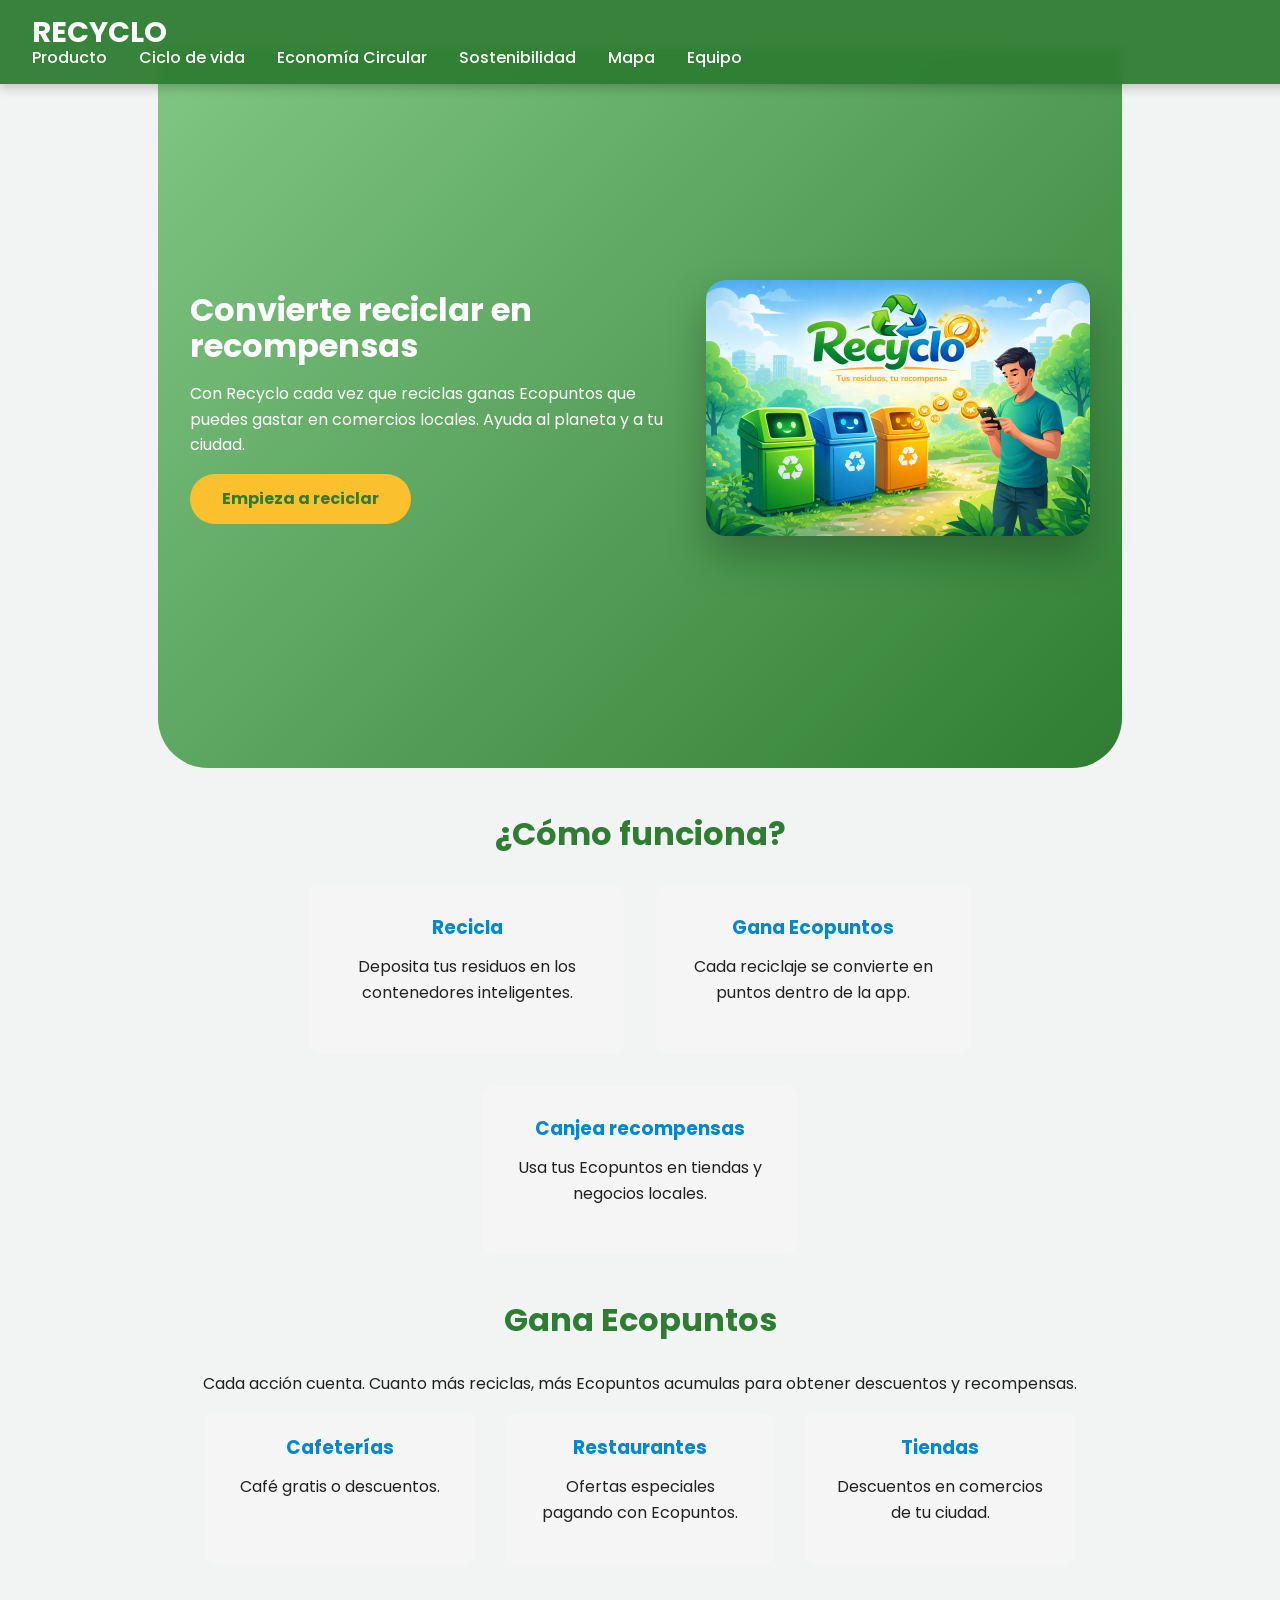
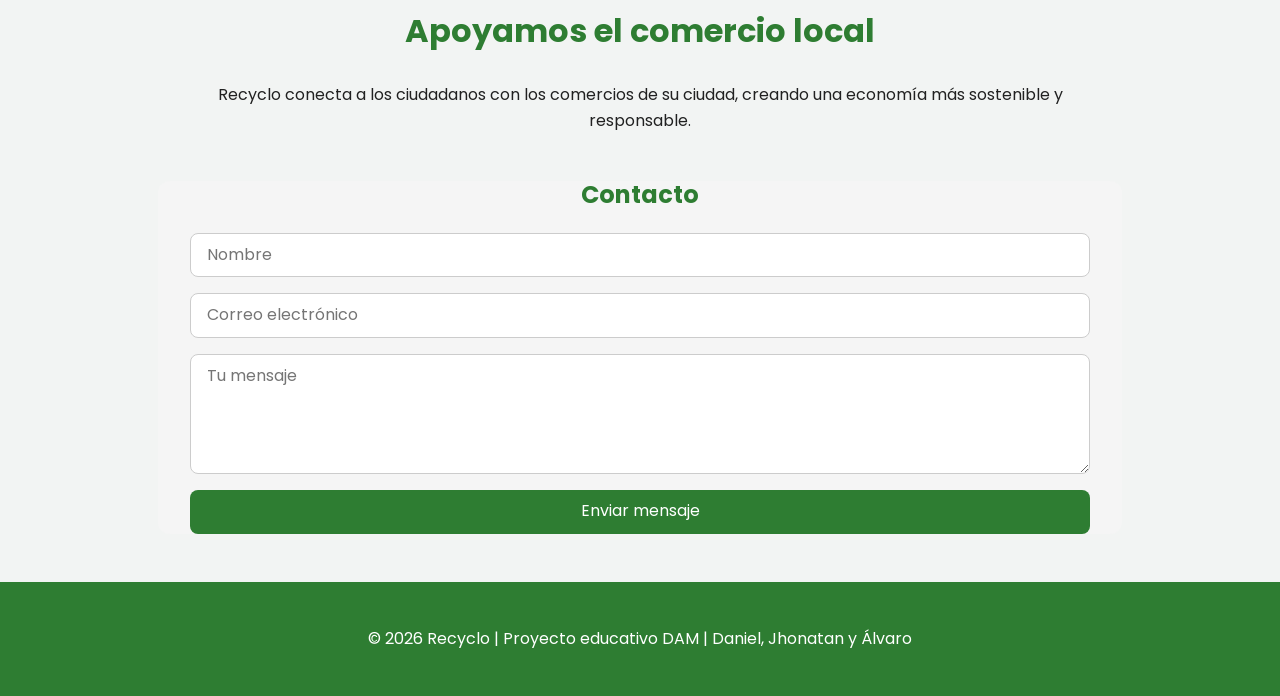
<file: index.html>
<!DOCTYPE html>
<html lang="es">

<head>
    <meta charset="UTF-8">
    <meta name="viewport" content="width=device-width, initial-scale=1.0">
    <title>Recyclo | Convierte reciclar en recompensas</title>

    <link rel="stylesheet" href="css/normalize.css">
    <link rel="stylesheet" href="css/styles.css">
    <link rel="shortcut icon" href="resource/logo.png" type="image/x-icon">
    <link
        href="https://fonts.googleapis.com/css2?family=Poppins:wght@300;400;600&family=Montserrat:wght@600;700&display=swap"
        rel="stylesheet">
    <script src="/js/main.js" defer></script>
</head>

<body>

    <header class="navigation">
        <nav>
            <a href="../index.html" class="logo">RECYCLO</a>
            <ul class="nav-links">
                <li><a href="pages/producto.html">Producto</a></li>
                <li><a href="pages/ciclo-vida.html" class="active">Ciclo de vida</a></li>
                <li><a href="pages/economia-circular.html">Economía Circular</a></li>
                <li><a href="pages/sostenibilidad.html">Sostenibilidad</a></li>
                <li><a href="pages/mapa.html">Mapa</a></li>
                <li><a href="pages/equipo.html">Equipo</a></li>
            </ul>
        </nav>
    </header>

    <main>
        <section id="inicio" class="hero">
            <div class="hero-text">
                <h1>Convierte reciclar en recompensas</h1>
                <p>
                    Con Recyclo cada vez que reciclas ganas Ecopuntos que puedes
                    gastar en comercios locales. Ayuda al planeta y a tu ciudad.
                </p>
                <button class="btn-principal"><a href="#como-funciona">Empieza a reciclar</a></button>
            </div>

            <div class="hero-img">
                <img src="resource/hero.png" alt="Ilustración reciclaje">
            </div>
        </section>

        <section id="como-funciona" class="como-funciona">
            <h2>¿Cómo funciona?</h2>
            <div class="pasos">
                <div class="paso">
                    <h3>Recicla</h3>
                    <p>Deposita tus residuos en los contenedores inteligentes.</p>
                </div>
                <div class="paso">
                    <h3>Gana Ecopuntos</h3>
                    <p>Cada reciclaje se convierte en puntos dentro de la app.</p>
                </div>
                <div class="paso">
                    <h3>Canjea recompensas</h3>
                    <p>Usa tus Ecopuntos en tiendas y negocios locales.</p>
                </div>
            </div>
        </section>

        <section id="ecopuntos" class="ecopuntos">
            <h2>Gana Ecopuntos</h2>
            <p>
                Cada acción cuenta. Cuanto más reciclas, más Ecopuntos acumulas
                para obtener descuentos y recompensas.
            </p>
            <div class="recompensas">
                <div class="recompensa">
                    <h3>Cafeterías</h3>
                    <p>Café gratis o descuentos.</p>
                </div>
                <div class="recompensa">
                    <h3>Restaurantes</h3>
                    <p>Ofertas especiales pagando con Ecopuntos.</p>
                </div>
                <div class="recompensa">
                    <h3>Tiendas</h3>
                    <p>Descuentos en comercios de tu ciudad.</p>
                </div>
            </div>
        </section>

        <section id="negocios" class="negocios">
            <h2>Apoyamos el comercio local</h2>
            <p>
                Recyclo conecta a los ciudadanos con los comercios de su ciudad,
                creando una economía más sostenible y responsable.
            </p>
        </section>


        <section id="contacto" class="contacto">
            <h2>Contacto</h2>
            <form action="#" method="post">
                <input type="text" placeholder="Nombre" required>
                <input type="email" placeholder="Correo electrónico" required>
                <textarea placeholder="Tu mensaje"></textarea>
                <button type="submit">Enviar mensaje</button>
            </form>
        </section>
    </main>



    <footer>
        <p>© 2026 Recyclo | Proyecto educativo DAM | Daniel, Jhonatan y Álvaro</p>
    </footer>

</body>

</html>
</file>
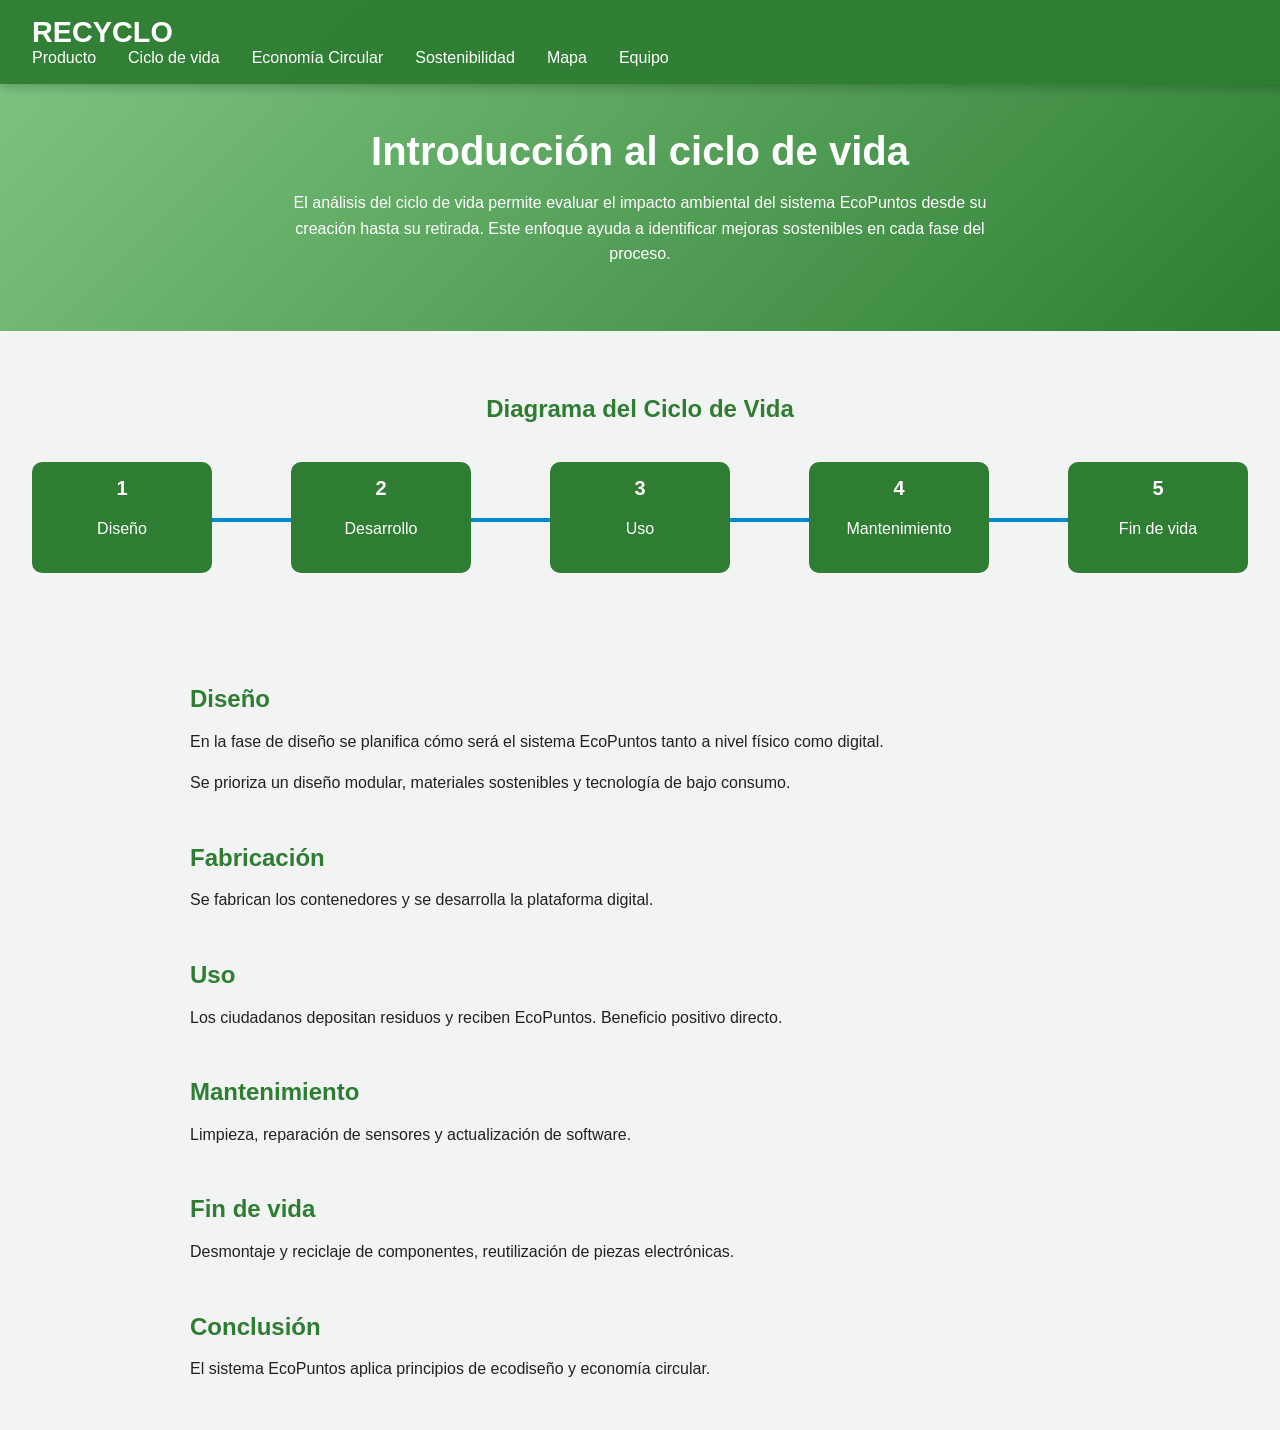
<file: pages/ciclo-vida.html>
<!DOCTYPE html>
<html lang="es">

<head>
    <meta charset="UTF-8">
    <meta name="viewport" content="width=device-width, initial-scale=1.0">
    <title>Ciclo de vida | Recyclo</title>
    <link rel="stylesheet" href="../css/normalize.css">
    <link rel="stylesheet" href="../css/styles.css">
    <link rel="shortcut icon" href="../resource/logo.png" type="image/x-icon">
    <script src="../js/main.js" defer></script>
</head>

<body>

    <header class="navigation">
        <nav>
            <a href="../index.html" class="logo">RECYCLO</a>
            <ul class="nav-links">
                <li><a href="producto.html">Producto</a></li>
                <li><a href="ciclo-vida.html" class="active">Ciclo de vida</a></li>
                <li><a href="economia-circular.html">Economía Circular</a></li>
                <li><a href="sostenibilidad.html">Sostenibilidad</a></li>
                <li><a href="mapa.html">Mapa</a></li>
                <li><a href="equipo.html">Equipo</a></li>
            </ul>
        </nav>
    </header>


    <main>
        <section id="hero">
            <h1>Introducción al ciclo de vida</h1>
            <p>
                El análisis del ciclo de vida permite evaluar el impacto ambiental del sistema EcoPuntos desde su
                creación hasta su retirada. Este enfoque ayuda a identificar mejoras sostenibles en cada fase del
                proceso.
            </p>
        </section>

        <section class="diagrama-ciclo">
            <h2>Diagrama del Ciclo de Vida</h2>
            <div class="linea-del-tiempo">
                <div class="fase" data-info="Planificación del contenedor con materiales reciclables y diseño modular.">
                    <span>1</span>
                    <p>Diseño</p>
                </div>
                <div class="fase" data-info="Fabricación de los contenedores y desarrollo de la plataforma digital.">
                    <span>2</span>
                    <p>Desarrollo</p>
                </div>
                <div class="fase" data-info="Los ciudadanos reciclan y reciben EcoPuntos.">
                    <span>3</span>
                    <p>Uso</p>
                </div>
                <div class="fase" data-info="Limpieza, reparación y actualización del sistema.">
                    <span>4</span>
                    <p>Mantenimiento</p>
                </div>
                <div class="fase" data-info="Desmontaje y reciclaje de componentes al finalizar su vida útil.">
                    <span>5</span>
                    <p>Fin de vida</p>
                </div>
            </div>
            <div id="popup" class="popup"></div>
        </section>

        <section id="diseño">
            <h2>Diseño</h2>
            <p>En la fase de diseño se planifica cómo será el sistema EcoPuntos tanto a nivel físico como digital.</p>
            <p>Se prioriza un diseño modular, materiales sostenibles y tecnología de bajo consumo.</p>
        </section>

        <section id="desarrollo">
            <h2>Fabricación</h2>
            <p>Se fabrican los contenedores y se desarrolla la plataforma digital.</p>
        </section>

        <section id="uso">
            <h2>Uso</h2>
            <p>Los ciudadanos depositan residuos y reciben EcoPuntos. Beneficio positivo directo.</p>
        </section>

        <section id="mantenimiento">
            <h2>Mantenimiento</h2>
            <p>Limpieza, reparación de sensores y actualización de software.</p>
        </section>

        <section id="findeVida">
            <h2>Fin de vida</h2>
            <p>Desmontaje y reciclaje de componentes, reutilización de piezas electrónicas.</p>
        </section>

        <section id="conclusion">
            <h2>Conclusión</h2>
            <p>El sistema EcoPuntos aplica principios de ecodiseño y economía circular.</p>
        </section>
    </main>

</body>

</html>
</file>
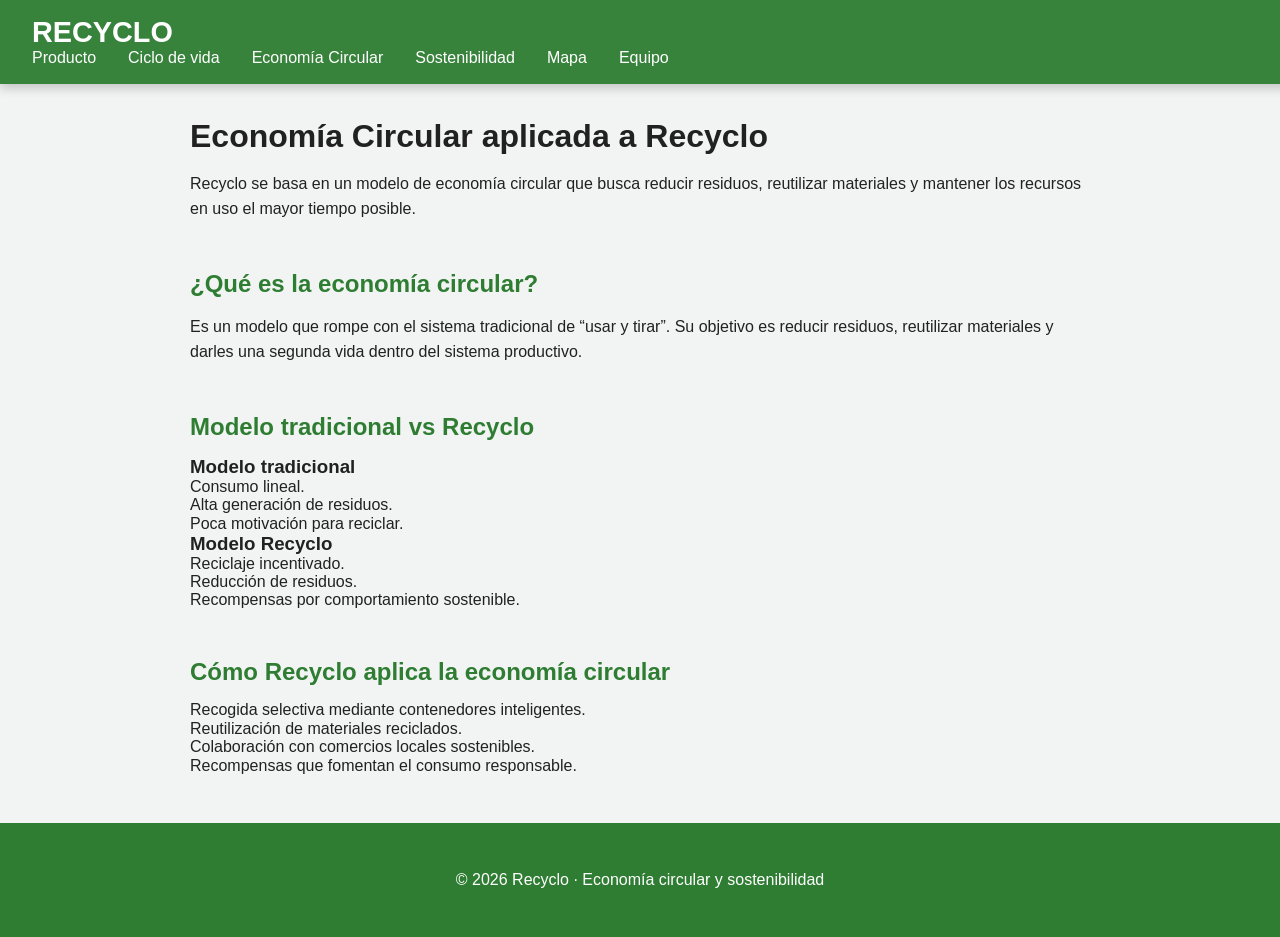
<file: pages/economia-circular.html>
<!DOCTYPE html>
<html lang="es">

<head>
    <meta charset="UTF-8">
    <meta name="viewport" content="width=device-width, initial-scale=1.0">
    <title>Economía Circular | Recyclo</title>
    <link rel="stylesheet" href="../css/normalize.css">
    <link rel="stylesheet" href="../css/styles.css">
    <link rel="shortcut icon" href="../resource/logo.png" type="image/x-icon">
    <script src="../js/main.js" defer></script>
</head>

<body>

    <header class="navigation">
        <nav>
            <a href="../index.html" class="logo">RECYCLO</a>
            <ul class="nav-links">
                <li><a href="producto.html">Producto</a></li>
                <li><a href="ciclo-vida.html" class="active">Ciclo de vida</a></li>
                <li><a href="economia-circular.html">Economía Circular</a></li>
                <li><a href="sostenibilidad.html">Sostenibilidad</a></li>
                <li><a href="mapa.html">Mapa</a></li>
                <li><a href="equipo.html">Equipo</a></li>
            </ul>
        </nav>
    </header>


    <main class="container">
        <section class="page-hero">
            <h1>Economía Circular aplicada a Recyclo</h1>
            <p>
                Recyclo se basa en un modelo de economía circular que busca reducir residuos,
                reutilizar materiales y mantener los recursos en uso el mayor tiempo posible.
            </p>
        </section>

        <section class="info-section">
            <h2>¿Qué es la economía circular?</h2>
            <p>
                Es un modelo que rompe con el sistema tradicional de “usar y tirar”. Su objetivo es reducir residuos,
                reutilizar materiales y darles una segunda vida dentro del sistema productivo.
            </p>
        </section>

        <section class="info-section compare-section">
            <h2>Modelo tradicional vs Recyclo</h2>

            <div class="compare-box">
                <h3>Modelo tradicional</h3>
                <ul>
                    <li>Consumo lineal.</li>
                    <li>Alta generación de residuos.</li>
                    <li>Poca motivación para reciclar.</li>
                </ul>
            </div>

            <div class="compare-box">
                <h3>Modelo Recyclo</h3>
                <ul>
                    <li>Reciclaje incentivado.</li>
                    <li>Reducción de residuos.</li>
                    <li>Recompensas por comportamiento sostenible.</li>
                </ul>
            </div>
        </section>

        <section class="info-section">
            <h2>Cómo Recyclo aplica la economía circular</h2>
            <ul>
                <li>Recogida selectiva mediante contenedores inteligentes.</li>
                <li>Reutilización de materiales reciclados.</li>
                <li>Colaboración con comercios locales sostenibles.</li>
                <li>Recompensas que fomentan el consumo responsable.</li>
            </ul>
        </section>
    </main>

    <footer class="footer">
        <p>© 2026 Recyclo · Economía circular y sostenibilidad</p>
    </footer>

</body>

</html>
</file>
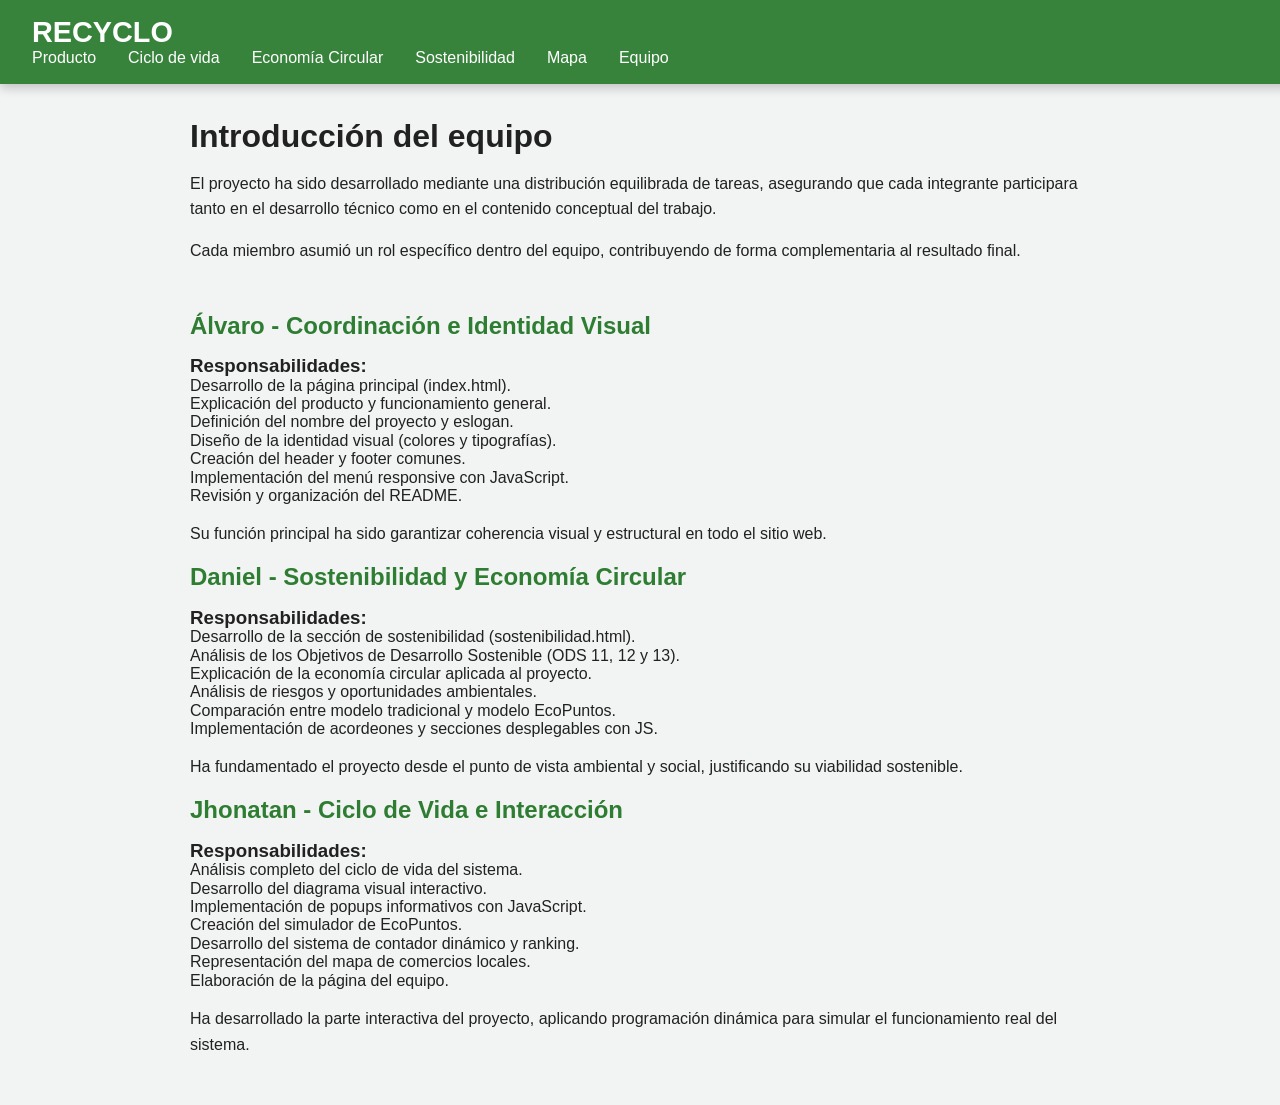
<file: pages/equipo.html>
<!DOCTYPE html>
<html lang="es">

<head>
    <meta charset="UTF-8">
    <meta name="viewport" content="width=device-width, initial-scale=1.0">
    <title>Equipo | Recyclo</title>
    <link rel="stylesheet" href="../css/normalize.css">
    <link rel="stylesheet" href="../css/styles.css">
    <link rel="shortcut icon" href="../resource/logo.png" type="image/x-icon">
    <script src="../js/main.js" defer></script>
</head>

<body>

    <header class="navigation">
        <nav>
            <a href="../index.html" class="logo">RECYCLO</a>
            <ul class="nav-links">
                <li><a href="producto.html">Producto</a></li>
                <li><a href="ciclo-vida.html" class="active">Ciclo de vida</a></li>
                <li><a href="economia-circular.html">Economía Circular</a></li>
                <li><a href="sostenibilidad.html">Sostenibilidad</a></li>
                <li><a href="mapa.html">Mapa</a></li>
                <li><a href="equipo.html">Equipo</a></li>
            </ul>
        </nav>
    </header>


    <main class="container">
        <section id="introduccion">
            <h1>Introducción del equipo</h1>
            <p>
                El proyecto ha sido desarrollado mediante una distribución equilibrada de tareas, asegurando que cada
                integrante participara tanto en el desarrollo técnico como en el contenido conceptual del trabajo.
            </p>
            <p>
                Cada miembro asumió un rol específico dentro del equipo, contribuyendo de forma complementaria al
                resultado final.
            </p>
        </section>

        <section class="miembros-equipo">
            <article class="miembro">
                <h2>Álvaro - Coordinación e Identidad Visual</h2>
                <h3>Responsabilidades:</h3>
                <ul>
                    <li>Desarrollo de la página principal (index.html).</li>
                    <li>Explicación del producto y funcionamiento general.</li>
                    <li>Definición del nombre del proyecto y eslogan.</li>
                    <li>Diseño de la identidad visual (colores y tipografías).</li>
                    <li>Creación del header y footer comunes.</li>
                    <li>Implementación del menú responsive con JavaScript.</li>
                    <li>Revisión y organización del README.</li>
                </ul>
                <p>Su función principal ha sido garantizar coherencia visual y estructural en todo el sitio web.</p>
            </article>

            <article class="miembro">
                <h2>Daniel - Sostenibilidad y Economía Circular</h2>
                <h3>Responsabilidades:</h3>
                <ul>
                    <li>Desarrollo de la sección de sostenibilidad (sostenibilidad.html).</li>
                    <li>Análisis de los Objetivos de Desarrollo Sostenible (ODS 11, 12 y 13).</li>
                    <li>Explicación de la economía circular aplicada al proyecto.</li>
                    <li>Análisis de riesgos y oportunidades ambientales.</li>
                    <li>Comparación entre modelo tradicional y modelo EcoPuntos.</li>
                    <li>Implementación de acordeones y secciones desplegables con JS.</li>
                </ul>
                <p>Ha fundamentado el proyecto desde el punto de vista ambiental y social, justificando su viabilidad
                    sostenible.</p>
            </article>

            <article class="miembro">
                <h2>Jhonatan - Ciclo de Vida e Interacción</h2>
                <h3>Responsabilidades:</h3>
                <ul>
                    <li>Análisis completo del ciclo de vida del sistema.</li>
                    <li>Desarrollo del diagrama visual interactivo.</li>
                    <li>Implementación de popups informativos con JavaScript.</li>
                    <li>Creación del simulador de EcoPuntos.</li>
                    <li>Desarrollo del sistema de contador dinámico y ranking.</li>
                    <li>Representación del mapa de comercios locales.</li>
                    <li>Elaboración de la página del equipo.</li>
                </ul>
                <p>Ha desarrollado la parte interactiva del proyecto, aplicando programación dinámica para simular el
                    funcionamiento real del sistema.</p>
            </article>
        </section>
    </main>

</body>

</html>
</file>
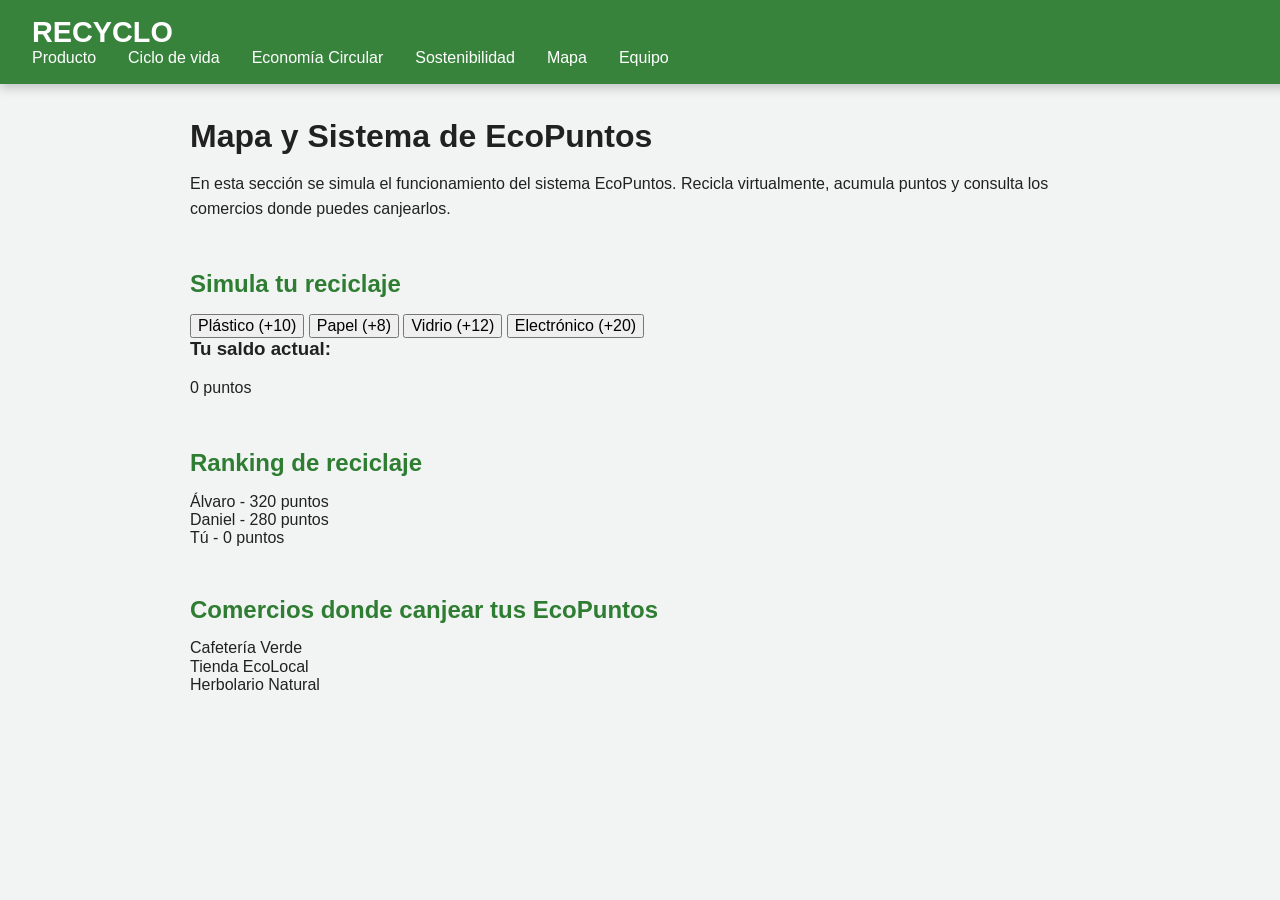
<file: pages/mapa.html>
<!DOCTYPE html>
<html lang="es">

<head>
    <meta charset="UTF-8">
    <meta name="viewport" content="width=device-width, initial-scale=1.0">
    <title>EcoPuntos - Mapa y Simulación</title>
    <link rel="stylesheet" href="../css/normalize.css">
    <link rel="stylesheet" href="../css/styles.css">
    <link rel="shortcut icon" href="../resource/logo.png" type="image/x-icon">
    <script src="../js/main.js" defer></script>
</head>

<body>

    <header class="navigation">
        <nav>
            <a href="../index.html" class="logo">RECYCLO</a>
            <ul class="nav-links">
                <li><a href="producto.html">Producto</a></li>
                <li><a href="ciclo-vida.html" class="active">Ciclo de vida</a></li>
                <li><a href="economia-circular.html">Economía Circular</a></li>
                <li><a href="sostenibilidad.html">Sostenibilidad</a></li>
                <li><a href="mapa.html">Mapa</a></li>
                <li><a href="equipo.html">Equipo</a></li>
            </ul>
        </nav>
    </header>


    <main class="container">
        <section class="intro-mapa">
            <h1>Mapa y Sistema de EcoPuntos</h1>
            <p>
                En esta sección se simula el funcionamiento del sistema EcoPuntos.
                Recicla virtualmente, acumula puntos y consulta los comercios
                donde puedes canjearlos.
            </p>
        </section>

        <section class="simulador">
            <h2>Simula tu reciclaje</h2>
            <div class="botones-reciclaje">
                <button class="btn-reciclar" data-puntos="10">Plástico (+10)</button>
                <button class="btn-reciclar" data-puntos="8">Papel (+8)</button>
                <button class="btn-reciclar" data-puntos="12">Vidrio (+12)</button>
                <button class="btn-reciclar" data-puntos="20">Electrónico (+20)</button>
            </div>

            <div class="saldo">
                <h3>Tu saldo actual:</h3>
                <p id="contadorPuntos">0 puntos</p>
            </div>
        </section>

        <section class="ranking">
            <h2>Ranking de reciclaje</h2>
            <ul>
                <li>Álvaro - 320 puntos</li>
                <li>Daniel - 280 puntos</li>
                <li>Tú - <span id="misPuntosRanking">0</span> puntos</li>
            </ul>
        </section>

        <section class="mapa-comercios">
            <h2>Comercios donde canjear tus EcoPuntos</h2>
            <div class="mapa">
                <div class="comercio">Cafetería Verde</div>
                <div class="comercio">Tienda EcoLocal</div>
                <div class="comercio">Herbolario Natural</div>
            </div>
        </section>
    </main>

</body>

</html>
</file>
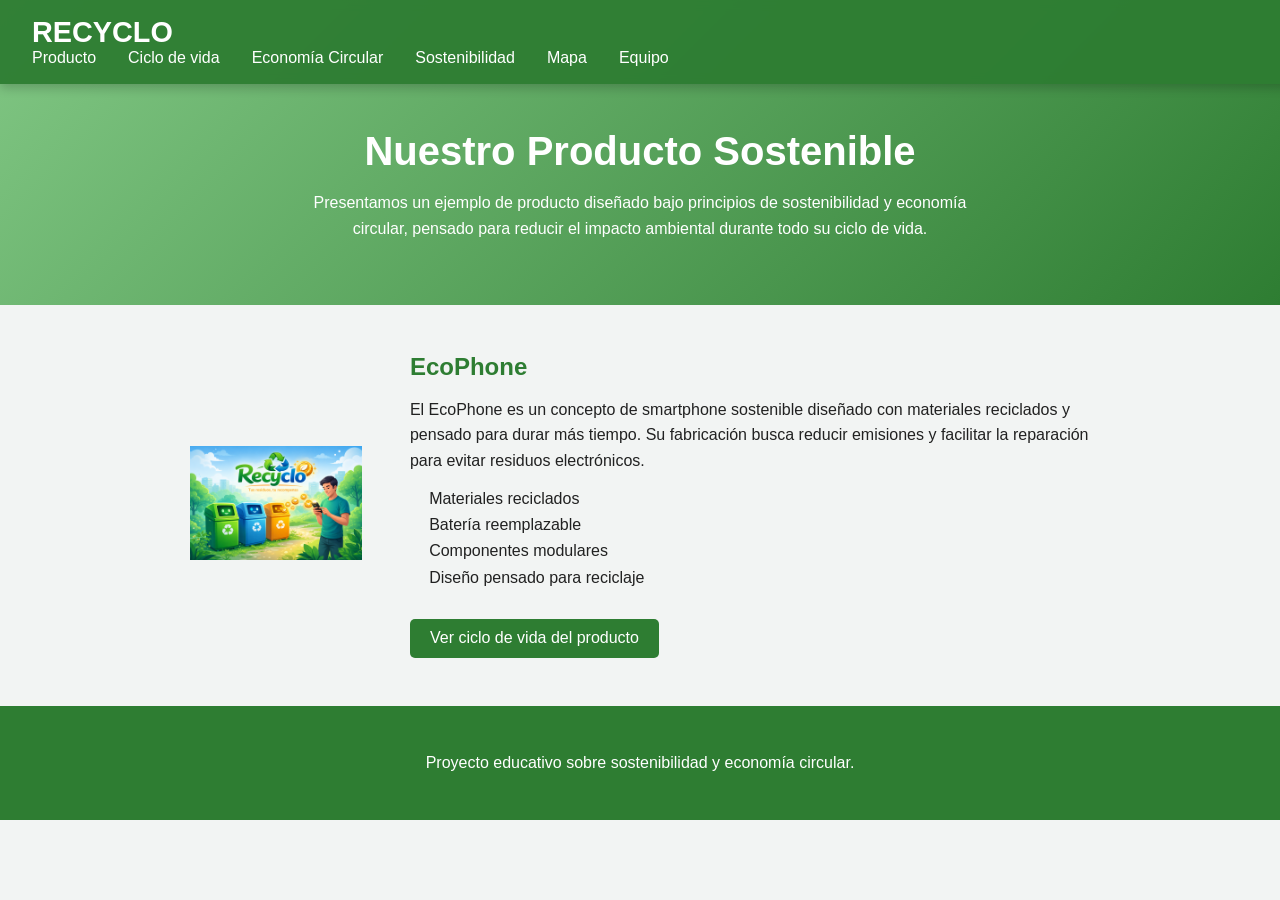
<file: pages/producto.html>
<!DOCTYPE html>
<html lang="es">

<head>
    <meta charset="UTF-8">
    <title>Producto Sostenible</title>

    <link rel="stylesheet" href="../css/normalize.css">
    <link rel="stylesheet" href="../css/styles.css">
<link rel="shortcut icon" href="../resource/logo.png" type="image/x-icon">
    <script src="../js/main.js" defer></script>
</head>

<body>

    <header class="navigation">
        <nav>
            <a href="../index.html" class="logo">RECYCLO</a>
            <ul class="nav-links">
                <li><a href="producto.html">Producto</a></li>
                <li><a href="ciclo-vida.html" class="active">Ciclo de vida</a></li>
                <li><a href="economia-circular.html">Economía Circular</a></li>
                <li><a href="sostenibilidad.html">Sostenibilidad</a></li>
                <li><a href="mapa.html">Mapa</a></li>
                <li><a href="equipo.html">Equipo</a></li>
            </ul>
        </nav>
    </header>

    <section id="hero">

        <h1>Nuestro Producto Sostenible</h1>

        <p>
            Presentamos un ejemplo de producto diseñado bajo principios de
            sostenibilidad y economía circular, pensado para reducir el impacto
            ambiental durante todo su ciclo de vida.
        </p>

    </section>


    <main>

        <section class="producto">

            <div class="producto-container">

                <div class="producto-img">
                    <img src="../resource/hero.png" alt="Producto sostenible">
                </div>

                <div class="producto-info">

                    <h2>EcoPhone</h2>

                    <p>
                        El EcoPhone es un concepto de smartphone sostenible diseñado
                        con materiales reciclados y pensado para durar más tiempo.
                        Su fabricación busca reducir emisiones y facilitar la
                        reparación para evitar residuos electrónicos.
                    </p>

                    <ul>
                        <li>Materiales reciclados</li>
                        <li>Batería reemplazable</li>
                        <li>Componentes modulares</li>
                        <li>Diseño pensado para reciclaje</li>
                    </ul>

                    <a class="btn" href="ciclo-vida.html">
                        Ver ciclo de vida del producto
                    </a>

                </div>

            </div>

        </section>

    </main>


    <footer>

        <p>Proyecto educativo sobre sostenibilidad y economía circular.</p>

    </footer>


</body>

</html>
</file>
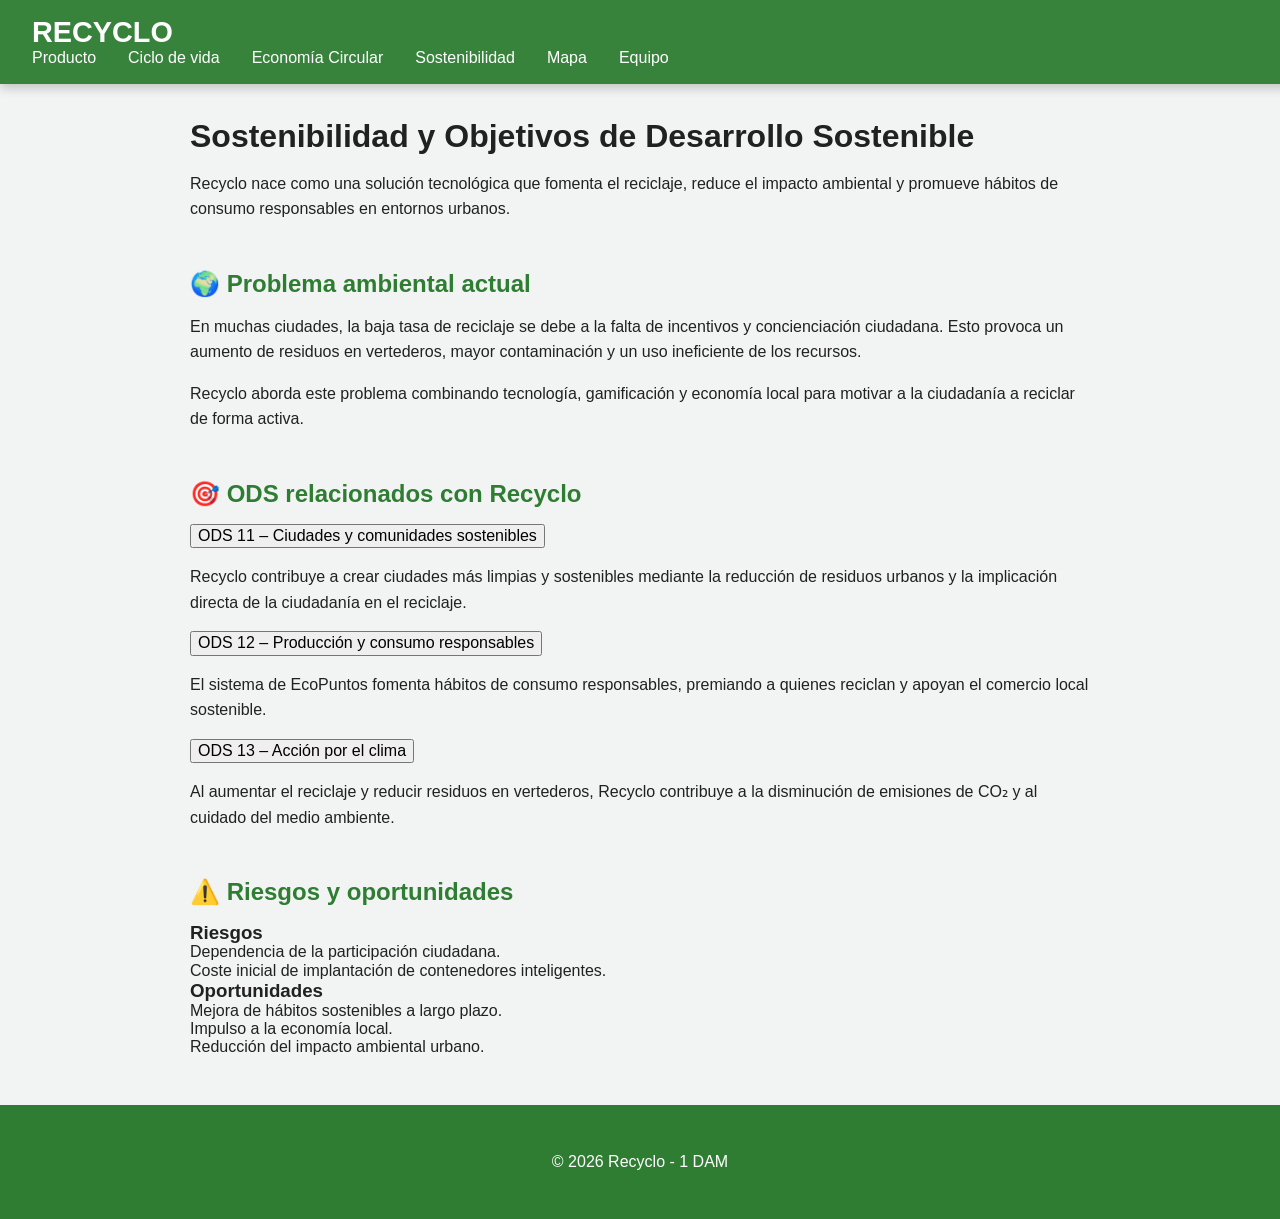
<file: pages/sostenibilidad.html>
<!DOCTYPE html>
<html lang="es">

<head>
    <meta charset="UTF-8">
    <meta name="viewport" content="width=device-width, initial-scale=1.0">
    <title>Sostenibilidad y ODS | Recyclo</title>
    <link rel="stylesheet" href="../css/normalize.css">
    <link rel="stylesheet" href="../css/styles.css">
    <link rel="shortcut icon" href="../resource/logo.png" type="image/x-icon">
    <script src="../js/main.js" defer></script>
</head>

<body>
    <header class="navigation">
        <nav>
            <a href="../index.html" class="logo">RECYCLO</a>
            <ul class="nav-links">
                <li><a href="producto.html">Producto</a></li>
                <li><a href="ciclo-vida.html" class="active">Ciclo de vida</a></li>
                <li><a href="economia-circular.html">Economía Circular</a></li>
                <li><a href="sostenibilidad.html">Sostenibilidad</a></li>
                <li><a href="mapa.html">Mapa</a></li>
                <li><a href="equipo.html">Equipo</a></li>
            </ul>
        </nav>
    </header>


    <main class="container">

        <section class="page-hero">
            <h1>Sostenibilidad y Objetivos de Desarrollo Sostenible</h1>
            <p>
                Recyclo nace como una solución tecnológica que fomenta el reciclaje,
                reduce el impacto ambiental y promueve hábitos de consumo responsables
                en entornos urbanos.
            </p>
        </section>

        <section class="info-section">
            <h2>🌍 Problema ambiental actual</h2>
            <p>
                En muchas ciudades, la baja tasa de reciclaje se debe a la falta de
                incentivos y concienciación ciudadana. Esto provoca un aumento de residuos
                en vertederos, mayor contaminación y un uso ineficiente de los recursos.
            </p>
            <p>
                Recyclo aborda este problema combinando tecnología, gamificación y economía
                local para motivar a la ciudadanía a reciclar de forma activa.
            </p>
        </section>

        <section class="info-section">
            <h2>🎯 ODS relacionados con Recyclo</h2>
            <div class="ods-grid">
                <div class="ods-card">
                    <button type="button" class="ods-toggle">ODS 11 – Ciudades y comunidades sostenibles</button>
                    <div class="ods-content">
                        <p>
                            Recyclo contribuye a crear ciudades más limpias y sostenibles
                            mediante la reducción de residuos urbanos y la implicación
                            directa de la ciudadanía en el reciclaje.
                        </p>
                    </div>
                </div>

                <div class="ods-card">
                    <button type="button" class="ods-toggle">ODS 12 – Producción y consumo responsables</button>
                    <div class="ods-content">
                        <p>
                            El sistema de EcoPuntos fomenta hábitos de consumo responsables,
                            premiando a quienes reciclan y apoyan el comercio local sostenible.
                        </p>
                    </div>
                </div>

                <div class="ods-card">
                    <button type="button" class="ods-toggle">ODS 13 – Acción por el clima</button>
                    <div class="ods-content">
                        <p>
                            Al aumentar el reciclaje y reducir residuos en vertederos,
                            Recyclo contribuye a la disminución de emisiones de CO₂ y
                            al cuidado del medio ambiente.
                        </p>
                    </div>
                </div>
            </div>
        </section>

        <section class="info-section">
            <h2>⚠️ Riesgos y oportunidades</h2>
            <h3>Riesgos</h3>
            <ul>
                <li>Dependencia de la participación ciudadana.</li>
                <li>Coste inicial de implantación de contenedores inteligentes.</li>
            </ul>

            <h3>Oportunidades</h3>
            <ul>
                <li>Mejora de hábitos sostenibles a largo plazo.</li>
                <li>Impulso a la economía local.</li>
                <li>Reducción del impacto ambiental urbano.</li>
            </ul>
        </section>

    </main>

    <footer class="footer">
        <p>© 2026 Recyclo - 1 DAM</p>
    </footer>

</body>

</html>
</file>
<file: css/styles.css>
body{
    background:#F2F4F3;
    color:#212121;
    font-family:'Poppins',sans-serif;
    margin:0;
    padding:0;
}

h1,h2,h3,h4,h5,h6{margin:0;}

ul{
    list-style:none;
    padding:0;
    margin:0;
}

a{
    text-decoration:none;
    color:inherit;
}


/* NAV */

.navigation{
    position:fixed;
    top:0;
    left:0;
    width:100%;
    z-index:1000;
    background:rgba(46,125,50,.95);
    backdrop-filter:blur(5px);
    display:flex;
    align-items:center;
    justify-content:space-between;
    padding:1rem 2rem;
    box-shadow:0 4px 10px rgba(0,0,0,.2);
}

.navigation .logo{
    font-weight:700;
    font-size:1.8rem;
    color:#fff;
}

.nav-links{
    display:flex;
    gap:2rem;
}

.nav-links a{
    color:#fff;
    font-weight:500;
    position:relative;
}

.nav-links a::after{
    content:"";
    position:absolute;
    width:0;
    height:2px;
    bottom:-4px;
    left:0;
    background:#FBC02D;
    transition:.3s;
}

.nav-links a:hover::after{
    width:100%;
}

.nav-links a:hover{
    color:#FBC02D;
}


/* HERO */

.container{
    padding-top:70px;
}

.hero{
    display:flex;
    flex-wrap:wrap;
    align-items:center;
    justify-content:space-between;
    padding:6rem 2rem;
    min-height:80vh;
    background:linear-gradient(135deg,#81C784,#2E7D32);
    color:#fff;
    border-radius:0 0 50px 50px;
    gap:2rem;
}

.hero-text{
    flex:1 1 400px;
    max-width:600px;
}

.hero-img{
    flex:1 1 300px;
    display:flex;
    justify-content:center;
}

.hero-img img{
    max-width:600px;
    width:100%;
    border-radius:20px;
    box-shadow:0 20px 40px rgba(0,0,0,.25);
}

.btn-principal{
    background:#FBC02D;
    color:#2E7D32;
    font-weight:700;
    padding:1rem 2rem;
    border:none;
    border-radius:50px;
    cursor:pointer;
    transition:.3s;
}

.btn-principal:hover{
    background:#fff176;
    transform:scale(1.05);
}


/* SECCIONES */

.como-funciona,
.ecopuntos,
.negocios{
    padding:4rem 2rem;
    text-align:center;
}

.como-funciona h2,
.ecopuntos h2,
.negocios h2{
    color:#2E7D32;
    font-size:2rem;
    margin-bottom:2rem;
}

.pasos,
.recompensas{
    display:flex;
    flex-wrap:wrap;
    gap:2rem;
    justify-content:center;
}

.paso,
.recompensa{
    background:#F5F5F5;
    padding:2rem;
    border-radius:12px;
    width:250px;
    transition:.3s;
}

.recompensa{
    width:220px;
    padding:1.5rem;
}

.paso:hover,
.recompensa:hover{
    transform:translateY(-5px);
    background:#E8F5E9;
}

.paso h3,
.recompensa h3{
    color:#0288D1;
    margin-bottom:.5rem;
}


/* CONTACTO */

.contacto{
    background:#F5F5F5;
    padding:3rem 2rem;
    border-radius:12px;
    margin:3rem auto;
    max-width:800px;
    text-align:center;
}

.contacto h2{
    color:#2E7D32;
    margin-bottom:1.5rem;
}

.contacto form{
    display:flex;
    flex-direction:column;
    gap:1rem;
}

.contacto input,
.contacto textarea{
    padding:.75rem 1rem;
    border:1px solid #ccc;
    border-radius:8px;
    font-size:1rem;
    width:100%;
    box-sizing:border-box;
}

.contacto textarea{
    min-height:120px;
    resize:vertical;
}

.contacto button{
    background:#2E7D32;
    color:#fff;
    border:none;
    padding:.8rem;
    border-radius:8px;
    cursor:pointer;
    transition:.3s;
}

.contacto button:hover{
    background:#81C784;
}


/* HERO PÁGINAS INTERNAS */

#hero{
    padding:8rem 2rem 4rem;
    text-align:center;
    background:linear-gradient(135deg,#81C784,#2E7D32);
    color:#fff;
}

#hero h1{
    font-size:2.5rem;
    margin-bottom:1rem;
}

#hero p{
    max-width:700px;
    margin:auto;
    line-height:1.6;
}


/* CONTENIDO */

main section:not(#hero):not(.diagrama-ciclo){
    max-width:900px;
    margin:3rem auto;
    padding:0 2rem;
}

main section h2{
    color:#2E7D32;
    margin-bottom:1rem;
}

main section p{
    line-height:1.6;
}


/* CICLO DE VIDA */

.diagrama-ciclo{
    text-align:center;
    padding:4rem 2rem;
}

.linea-del-tiempo{
    display:flex;
    justify-content:space-between;
    align-items:center;
    position:relative;
    flex-wrap:wrap;
    gap:1rem;
    margin-top:40px;
}

.linea-del-tiempo::before{
    content:"";
    position:absolute;
    top:50%;
    left:5%;
    width:90%;
    height:4px;
    background:#0288D1;
    z-index:-1;
}

.fase{
    background:#2E7D32;
    color:#fff;
    padding:15px;
    border-radius:10px;
    width:150px;
    cursor:pointer;
    transition:.3s;
}

.fase span{
    display:block;
    font-weight:bold;
    font-size:20px;
    margin-bottom:5px;
}

.fase:hover{
    background:#81C784;
    transform:scale(1.05);
}

.popup{
    position:absolute;
    background:#FBC02D;
    padding:10px;
    border-radius:6px;
    display:none;
    max-width:250px;
    font-size:14px;
    z-index:10;
}


/* FOOTER */

footer{
    text-align:center;
    padding:2rem 1rem;
    background:#2E7D32;
    color:#fff;
    margin-top:2rem;
}


/* RESPONSIVE */

@media (max-width:768px){

    .hero{
        flex-direction:column;
        text-align:center;
    }

    .hero-img img{
        margin-top:2rem;
        max-width:250px;
    }

    .pasos,
    .recompensas{
        flex-direction:column;
        align-items:center;
    }

    .nav-links{
        flex-direction:column;
        gap:1rem;
    }

    .linea-del-tiempo{
        flex-direction:column;
    }

    .linea-del-tiempo::before{
        display:none;
    }

}

/* ==========================
   PRODUCTO
========================== */

.producto {
    padding: 4rem 2rem;
}

.producto-container {
    max-width: 1000px;
    margin: auto;
    display: flex;
    gap: 3rem;
    align-items: center;
}

.producto-img img {
    width: 100%;
    max-width: 400px;
}

.producto-info h2 {
    color: #2E7D32;
    margin-bottom: 1rem;
}

.producto-info ul {
    margin: 1rem 0;
    padding-left: 1.2rem;
}

.producto-info li {
    margin-bottom: 0.5rem;
}

.btn {
    display: inline-block;
    margin-top: 1rem;
    padding: 10px 20px;
    background: #2E7D32;
    color: white;
    text-decoration: none;
    border-radius: 5px;
}

.btn:hover {
    background: #1B5E20;
}
</file>
